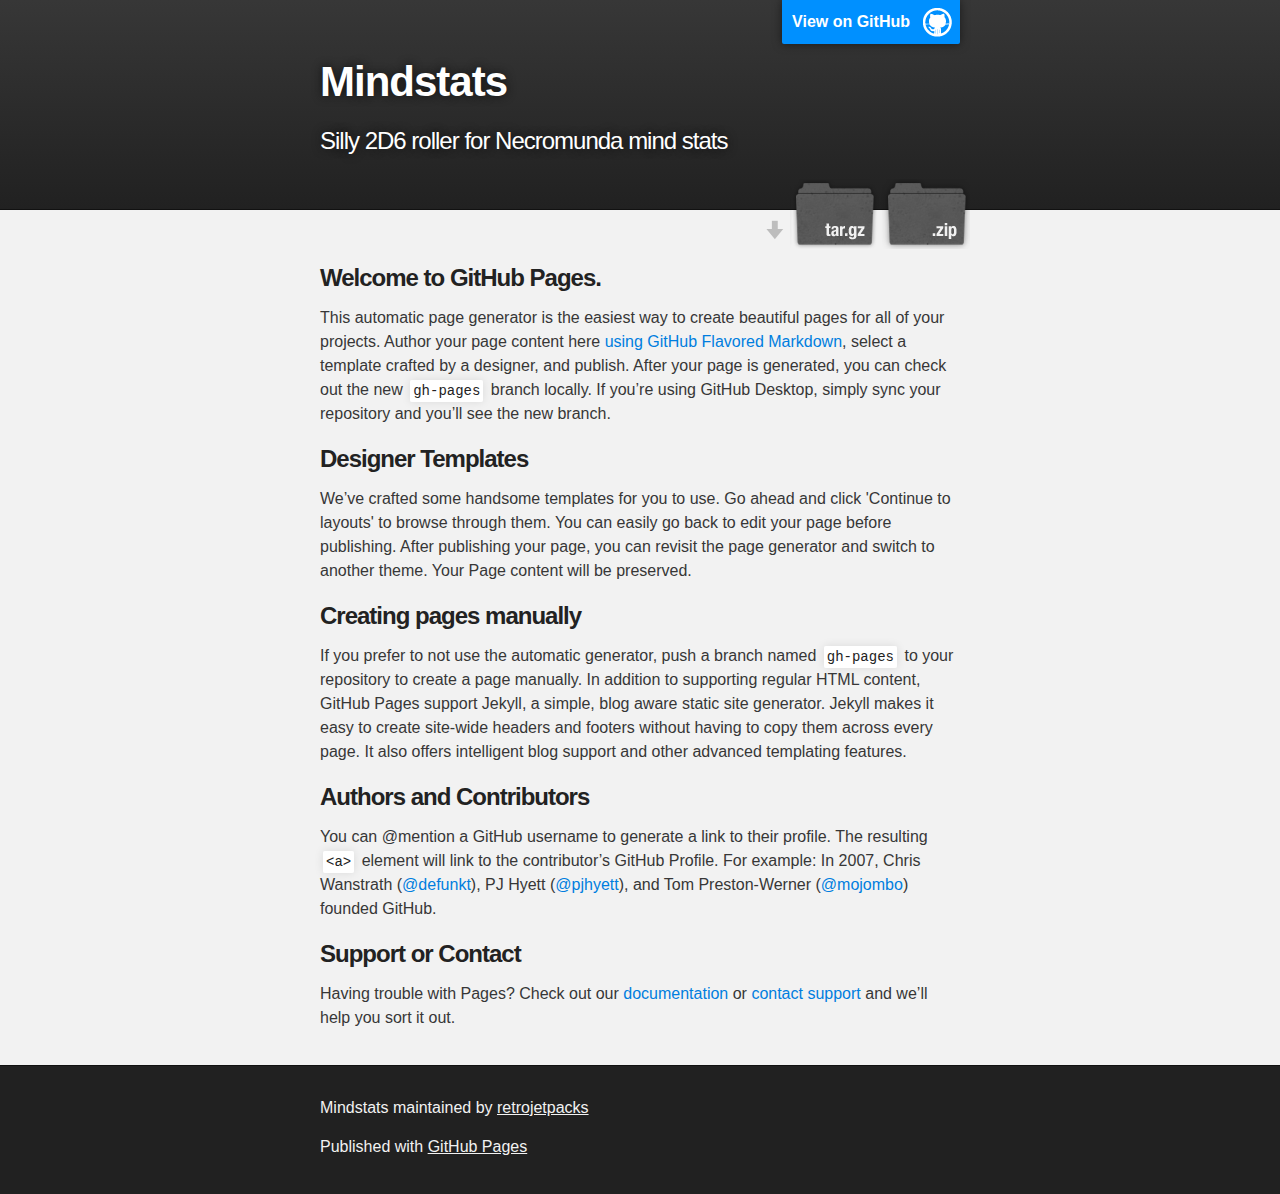
<file: index.html>
<!DOCTYPE html>
<html>

  <head>
    <meta charset='utf-8'>
    <meta http-equiv="X-UA-Compatible" content="chrome=1">
    <meta name="description" content="Mindstats : Silly 2D6 roller for Necromunda mind stats">

    <link rel="stylesheet" type="text/css" media="screen" href="stylesheets/stylesheet.css">

    <title>Mindstats</title>
  </head>

  <body>

    <!-- HEADER -->
    <div id="header_wrap" class="outer">
        <header class="inner">
          <a id="forkme_banner" href="https://github.com/retrojetpacks/mindStats">View on GitHub</a>

          <h1 id="project_title">Mindstats</h1>
          <h2 id="project_tagline">Silly 2D6 roller for Necromunda mind stats</h2>

            <section id="downloads">
              <a class="zip_download_link" href="https://github.com/retrojetpacks/mindStats/zipball/master">Download this project as a .zip file</a>
              <a class="tar_download_link" href="https://github.com/retrojetpacks/mindStats/tarball/master">Download this project as a tar.gz file</a>
            </section>
        </header>
    </div>

    <!-- MAIN CONTENT -->
    <div id="main_content_wrap" class="outer">
      <section id="main_content" class="inner">
        <h3>
<a id="welcome-to-github-pages" class="anchor" href="#welcome-to-github-pages" aria-hidden="true"><span aria-hidden="true" class="octicon octicon-link"></span></a>Welcome to GitHub Pages.</h3>
<p>This automatic page generator is the easiest way to create beautiful pages for all of your projects. Author your page content here <a href="https://guides.github.com/features/mastering-markdown/">using GitHub Flavored Markdown</a>, select a template crafted by a designer, and publish. After your page is generated, you can check out the new <code>gh-pages</code> branch locally. If you’re using GitHub Desktop, simply sync your repository and you’ll see the new branch.</p>
<h3>
<a id="designer-templates" class="anchor" href="#designer-templates" aria-hidden="true"><span aria-hidden="true" class="octicon octicon-link"></span></a>Designer Templates</h3>
<p>We’ve crafted some handsome templates for you to use. Go ahead and click 'Continue to layouts' to browse through them. You can easily go back to edit your page before publishing. After publishing your page, you can revisit the page generator and switch to another theme. Your Page content will be preserved.</p>
<h3>
<a id="creating-pages-manually" class="anchor" href="#creating-pages-manually" aria-hidden="true"><span aria-hidden="true" class="octicon octicon-link"></span></a>Creating pages manually</h3>
<p>If you prefer to not use the automatic generator, push a branch named <code>gh-pages</code> to your repository to create a page manually. In addition to supporting regular HTML content, GitHub Pages support Jekyll, a simple, blog aware static site generator. Jekyll makes it easy to create site-wide headers and footers without having to copy them across every page. It also offers intelligent blog support and other advanced templating features.</p>
<h3>
<a id="authors-and-contributors" class="anchor" href="#authors-and-contributors" aria-hidden="true"><span aria-hidden="true" class="octicon octicon-link"></span></a>Authors and Contributors</h3>
<p>You can @mention a GitHub username to generate a link to their profile. The resulting <code>&lt;a&gt;</code> element will link to the contributor’s GitHub Profile. For example: In 2007, Chris Wanstrath (<a class="user-mention" data-hovercard-type="user" data-hovercard-url="/users/defunkt/hovercard" data-octo-click="hovercard-link-click" data-octo-dimensions="link_type:self" href="https://github.com/defunkt">@defunkt</a>), PJ Hyett (<a class="user-mention" data-hovercard-type="user" data-hovercard-url="/users/pjhyett/hovercard" data-octo-click="hovercard-link-click" data-octo-dimensions="link_type:self" href="https://github.com/pjhyett">@pjhyett</a>), and Tom Preston-Werner (<a class="user-mention" data-hovercard-type="user" data-hovercard-url="/users/mojombo/hovercard" data-octo-click="hovercard-link-click" data-octo-dimensions="link_type:self" href="https://github.com/mojombo">@mojombo</a>) founded GitHub.</p>
<h3>
<a id="support-or-contact" class="anchor" href="#support-or-contact" aria-hidden="true"><span aria-hidden="true" class="octicon octicon-link"></span></a>Support or Contact</h3>
<p>Having trouble with Pages? Check out our <a href="https://help.github.com/pages">documentation</a> or <a href="https://github.com/contact">contact support</a> and we’ll help you sort it out.</p>
      </section>
    </div>

    <!-- FOOTER  -->
    <div id="footer_wrap" class="outer">
      <footer class="inner">
        <p class="copyright">Mindstats maintained by <a href="https://github.com/retrojetpacks">retrojetpacks</a></p>
        <p>Published with <a href="https://pages.github.com">GitHub Pages</a></p>
      </footer>
    </div>

    

  </body>
</html>
</file>
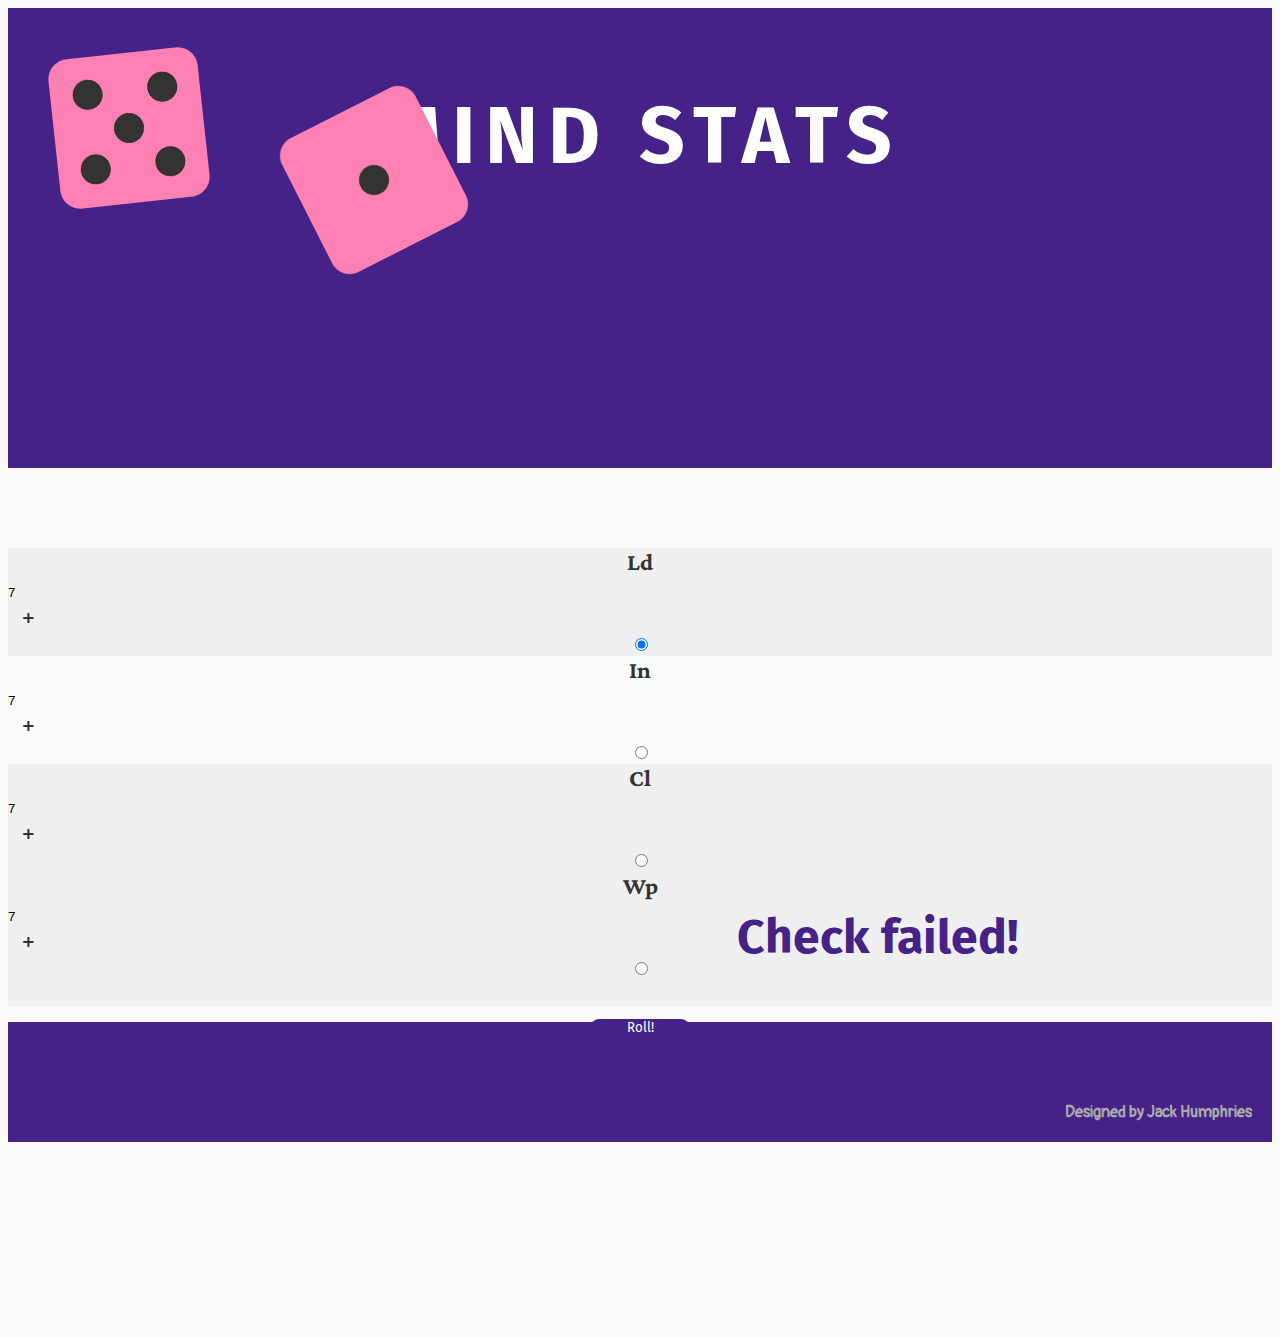
<file: Dice_Roller/index.html>
<!DOCTYPE html>
<html lang="en" dir="ltr">

<head>
  <meta charset="utf-8">
  <title>Dice Roller</title>

  <!-- Bootstrap CSS -->
  <link rel="stylesheet" href="https://stackpath.bootstrapcdn.com/bootstrap/4.5.0/css/bootstrap.min.css" integrity="sha384-9aIt2nRpC12Uk9gS9baDl411NQApFmC26EwAOH8WgZl5MYYxFfc+NcPb1dKGj7Sk" crossorigin="anonymous">

  <!-- Style sheet -->
  <link rel="stylesheet" href="styles.css">

  <!-- Fonts -->
  <link href="https://fonts.googleapis.com/css2?family=Crimson+Pro&family=Fira+Sans:wght@700&display=swap" rel="stylesheet">
  <link href="https://fonts.googleapis.com/css2?family=Pangolin&display=swap" rel="stylesheet">

</head>


<body>

  <section id="Header">
    <div>
      <h1 id="Title">MIND STATS</h1>
    </div>
  </section>

  <section id="Body">
    <div class="row body-row">

      <div class="col-2 col-md-3 left-border">
      </div>

      <div class="col-8 col-md-2 stats">
        <div class="row stat-row-odd">
          <div class="col-3 stat">
            Ld
          </div>
          <div class="col-6 stat-val">
            <input type="number" name="stat-val" id="Ld" value="7" min="2" max="12">+
          </div>
          <div class="col-2 stat-check">
            <input type="radio" name="stat-rad" value="Ld" checked="checked">
          </div>
        </div>

        <div class="row stat-row-even">
          <div class="col-3 stat">
            In
          </div>
          <div class="col-6 stat-val">
            <input type="number" name="stat-val" id="In" value="7" min="2" max="12">+
          </div>
          <div class="col-2 stat-check">
            <input type="radio" name="stat-rad" value="In">
          </div>
        </div>

        <div class="row stat-row-odd">
          <div class="col-3 stat">
            Cl
          </div>
          <div class="col-6 stat-val">
            <input type="number" name="stat-val" id="Cl" value="7" min="2" max="12">+
          </div>
          <div class="col-2 stat-check">
            <input type="radio" name="stat-rad" value="Cl">
          </div>
        </div>

        <div class="row stat-row-even">
          <div class="col-3 stat">
            Wp
          </div>
          <div class="col-6 stat-val">
            <input type="number" name="stat-val" id="Wp" value="7" min="2" max="12">+
          </div>
          <div class="col-2 stat-check">
            <input type="radio" name="stat-rad" value="Wp">
          </div>
        </div>
  <div class="button-box">
    <button class="roll-btn" onclick="rollDice()" ontype="button" name="button">Roll!</button>
  </div>
      </div>

      <div class="col-12 col-md-6 dice-pane">
        <img class="die" id="die-A" src="images/d-1.png" alt="first-die">
        <img class="die" id="die-B" src="images/d-2.png" alt="second-die">
      </div>


    </div>
  </section>

<section id="Result">
<h2 class="check-result">Check passed!</h2>
</section>

<section id="Footer">
  <div class="foot">
    <h3 class="foot-text">Designed by Jack Humphries</h3>
  </div>
</section>


  <!-- jQuery first, then Popper.js, then Bootstrap JS -->
  <script src="https://code.jquery.com/jquery-3.5.1.slim.min.js" integrity="sha384-DfXdz2htPH0lsSSs5nCTpuj/zy4C+OGpamoFVy38MVBnE+IbbVYUew+OrCXaRkfj" crossorigin="anonymous"></script>
  <script src="https://cdn.jsdelivr.net/npm/popper.js@1.16.0/dist/umd/popper.min.js" integrity="sha384-Q6E9RHvbIyZFJoft+2mJbHaEWldlvI9IOYy5n3zV9zzTtmI3UksdQRVvoxMfooAo" crossorigin="anonymous"></script>
  <script src="https://stackpath.bootstrapcdn.com/bootstrap/4.5.0/js/bootstrap.min.js" integrity="sha384-OgVRvuATP1z7JjHLkuOU7Xw704+h835Lr+6QL9UvYjZE3Ipu6Tp75j7Bh/kR0JKI" crossorigin="anonymous"></script>

  <!-- Dice Javascript -->
  <script src="index.js" charset="utf-8"></script>

</body>

</html>
</file>
<file: stylesheets/stylesheet.css>
/*******************************************************************************
Slate Theme for GitHub Pages
by Jason Costello, @jsncostello
*******************************************************************************/

@import url(github-light.css);

/*******************************************************************************
MeyerWeb Reset
*******************************************************************************/

html, body, div, span, applet, object, iframe,
h1, h2, h3, h4, h5, h6, p, blockquote, pre,
a, abbr, acronym, address, big, cite, code,
del, dfn, em, img, ins, kbd, q, s, samp,
small, strike, strong, sub, sup, tt, var,
b, u, i, center,
dl, dt, dd, ol, ul, li,
fieldset, form, label, legend,
table, caption, tbody, tfoot, thead, tr, th, td,
article, aside, canvas, details, embed,
figure, figcaption, footer, header, hgroup,
menu, nav, output, ruby, section, summary,
time, mark, audio, video {
  margin: 0;
  padding: 0;
  border: 0;
  font: inherit;
  vertical-align: baseline;
}

/* HTML5 display-role reset for older browsers */
article, aside, details, figcaption, figure,
footer, header, hgroup, menu, nav, section {
  display: block;
}

ol, ul {
  list-style: none;
}

table {
  border-collapse: collapse;
  border-spacing: 0;
}

/*******************************************************************************
Theme Styles
*******************************************************************************/

body {
  box-sizing: border-box;
  color:#373737;
  background: #212121;
  font-size: 16px;
  font-family: 'Myriad Pro', Calibri, Helvetica, Arial, sans-serif;
  line-height: 1.5;
  -webkit-font-smoothing: antialiased;
}

h1, h2, h3, h4, h5, h6 {
  margin: 10px 0;
  font-weight: 700;
  color:#222222;
  font-family: 'Lucida Grande', 'Calibri', Helvetica, Arial, sans-serif;
  letter-spacing: -1px;
}

h1 {
  font-size: 36px;
  font-weight: 700;
}

h2 {
  padding-bottom: 10px;
  font-size: 32px;
  background: url('../images/bg_hr.png') repeat-x bottom;
}

h3 {
  font-size: 24px;
}

h4 {
  font-size: 21px;
}

h5 {
  font-size: 18px;
}

h6 {
  font-size: 16px;
}

p {
  margin: 10px 0 15px 0;
}

footer p {
  color: #f2f2f2;
}

a {
  text-decoration: none;
  color: #007edf;
  text-shadow: none;

  transition: color 0.5s ease;
  transition: text-shadow 0.5s ease;
  -webkit-transition: color 0.5s ease;
  -webkit-transition: text-shadow 0.5s ease;
  -moz-transition: color 0.5s ease;
  -moz-transition: text-shadow 0.5s ease;
  -o-transition: color 0.5s ease;
  -o-transition: text-shadow 0.5s ease;
  -ms-transition: color 0.5s ease;
  -ms-transition: text-shadow 0.5s ease;
}

a:hover, a:focus {text-decoration: underline;}

footer a {
  color: #F2F2F2;
  text-decoration: underline;
}

em {
  font-style: italic;
}

strong {
  font-weight: bold;
}

img {
  position: relative;
  margin: 0 auto;
  max-width: 739px;
  padding: 5px;
  margin: 10px 0 10px 0;
  border: 1px solid #ebebeb;

  box-shadow: 0 0 5px #ebebeb;
  -webkit-box-shadow: 0 0 5px #ebebeb;
  -moz-box-shadow: 0 0 5px #ebebeb;
  -o-box-shadow: 0 0 5px #ebebeb;
  -ms-box-shadow: 0 0 5px #ebebeb;
}

p img {
  display: inline;
  margin: 0;
  padding: 0;
  vertical-align: middle;
  text-align: center;
  border: none;
}

pre, code {
  width: 100%;
  color: #222;
  background-color: #fff;

  font-family: Monaco, "Bitstream Vera Sans Mono", "Lucida Console", Terminal, monospace;
  font-size: 14px;

  border-radius: 2px;
  -moz-border-radius: 2px;
  -webkit-border-radius: 2px;
}

pre {
  width: 100%;
  padding: 10px;
  box-shadow: 0 0 10px rgba(0,0,0,.1);
  overflow: auto;
}

code {
  padding: 3px;
  margin: 0 3px;
  box-shadow: 0 0 10px rgba(0,0,0,.1);
}

pre code {
  display: block;
  box-shadow: none;
}

blockquote {
  color: #666;
  margin-bottom: 20px;
  padding: 0 0 0 20px;
  border-left: 3px solid #bbb;
}


ul, ol, dl {
  margin-bottom: 15px
}

ul {
  list-style-position: inside;
  list-style: disc;
  padding-left: 20px;
}

ol {
  list-style-position: inside;
  list-style: decimal;
  padding-left: 20px;
}

dl dt {
  font-weight: bold;
}

dl dd {
  padding-left: 20px;
  font-style: italic;
}

dl p {
  padding-left: 20px;
  font-style: italic;
}

hr {
  height: 1px;
  margin-bottom: 5px;
  border: none;
  background: url('../images/bg_hr.png') repeat-x center;
}

table {
  border: 1px solid #373737;
  margin-bottom: 20px;
  text-align: left;
 }

th {
  font-family: 'Lucida Grande', 'Helvetica Neue', Helvetica, Arial, sans-serif;
  padding: 10px;
  background: #373737;
  color: #fff;
 }

td {
  padding: 10px;
  border: 1px solid #373737;
 }

form {
  background: #f2f2f2;
  padding: 20px;
}

/*******************************************************************************
Full-Width Styles
*******************************************************************************/

.outer {
  width: 100%;
}

.inner {
  position: relative;
  max-width: 640px;
  padding: 20px 10px;
  margin: 0 auto;
}

#forkme_banner {
  display: block;
  position: absolute;
  top:0;
  right: 10px;
  z-index: 10;
  padding: 10px 50px 10px 10px;
  color: #fff;
  background: url('../images/blacktocat.png') #0090ff no-repeat 95% 50%;
  font-weight: 700;
  box-shadow: 0 0 10px rgba(0,0,0,.5);
  border-bottom-left-radius: 2px;
  border-bottom-right-radius: 2px;
}

#header_wrap {
  background: #212121;
  background: -moz-linear-gradient(top, #373737, #212121);
  background: -webkit-linear-gradient(top, #373737, #212121);
  background: -ms-linear-gradient(top, #373737, #212121);
  background: -o-linear-gradient(top, #373737, #212121);
  background: linear-gradient(top, #373737, #212121);
}

#header_wrap .inner {
  padding: 50px 10px 30px 10px;
}

#project_title {
  margin: 0;
  color: #fff;
  font-size: 42px;
  font-weight: 700;
  text-shadow: #111 0px 0px 10px;
}

#project_tagline {
  color: #fff;
  font-size: 24px;
  font-weight: 300;
  background: none;
  text-shadow: #111 0px 0px 10px;
}

#downloads {
  position: absolute;
  width: 210px;
  z-index: 10;
  bottom: -40px;
  right: 0;
  height: 70px;
  background: url('../images/icon_download.png') no-repeat 0% 90%;
}

.zip_download_link {
  display: block;
  float: right;
  width: 90px;
  height:70px;
  text-indent: -5000px;
  overflow: hidden;
  background: url(../images/sprite_download.png) no-repeat bottom left;
}

.tar_download_link {
  display: block;
  float: right;
  width: 90px;
  height:70px;
  text-indent: -5000px;
  overflow: hidden;
  background: url(../images/sprite_download.png) no-repeat bottom right;
  margin-left: 10px;
}

.zip_download_link:hover {
  background: url(../images/sprite_download.png) no-repeat top left;
}

.tar_download_link:hover {
  background: url(../images/sprite_download.png) no-repeat top right;
}

#main_content_wrap {
  background: #f2f2f2;
  border-top: 1px solid #111;
  border-bottom: 1px solid #111;
}

#main_content {
  padding-top: 40px;
}

#footer_wrap {
  background: #212121;
}



/*******************************************************************************
Small Device Styles
*******************************************************************************/

@media screen and (max-width: 480px) {
  body {
    font-size:14px;
  }

  #downloads {
    display: none;
  }

  .inner {
    min-width: 320px;
    max-width: 480px;
  }

  #project_title {
  font-size: 32px;
  }

  h1 {
    font-size: 28px;
  }

  h2 {
    font-size: 24px;
  }

  h3 {
    font-size: 21px;
  }

  h4 {
    font-size: 18px;
  }

  h5 {
    font-size: 14px;
  }

  h6 {
    font-size: 12px;
  }

  code, pre {
    min-width: 320px;
    max-width: 480px;
    font-size: 11px;
  }

}
</file>
<file: Dice_Roller/styles.css>
body{
  font-family: 'Crimson Pro';
  text-align: center;
  background-color: #fafafa;

}

h1, h2, h3, h4, h5, h6 {
  font-family: 'Crimson Pro';
}

#Header{
  /* margin-bottom: 50px; */
  background-color: #442288;
}

#Title{
  font-family: 'Fira Sans';
  font-size: 5rem;
  letter-spacing: 10px;
  text-align: center;
  padding: 80px;
  color: #fff;
  margin: 0;
  height: 300px;
}


/* ------- Stat panel -------- */

#Body{
  height: 400px;
}

.left-border{
  padding: 0;
}

.body-row{
  padding-top: 80px;
}

.stats{
  font-family: 'Crimson Pro';
  font-size: 1.5rem;
  color: #333333;
  font-weight: bolder;
}

.stat-row{
  padding: 0;
}

.stat-row-odd{
  background-color:  #efefef;
}
.stat-row-even{
  background-color: inherit;
}

.stat{
  padding: 0;
}

input[type=number], .stat-val{
  width: 40px;
  background-color: inherit;
  border-width: 0;
  padding: 0;
}

.stat-check{
  padding: 0;
}

/* =-------------- Roll  button ------------- */
.button-box{
  padding-top: 30px;
}

.roll-btn{
  background-color:  #442288;
  color: #fff;
  border: none;
  border-radius: 15px;
  width: 100px;
  font-family: 'Fira Sans';
}
.roll-btn:hover{
  background-color: #fa7fb2;
  color:  #fff;
}


/* --------------- Die Panel --------------- */
.dice-pane{
  padding: 0;
  height: 300px;
}
.die{
  position: absolute;
  width: 150px;
  height: 150px;
}

#die-A{
  top: 10%;
  left: 10%;
  transform: rotate(20deg);
}

#die-B{
  bottom: 10%;
  right: 10%;
  transform: rotate(80deg);
}


/* Check result panel */

.check-result{
  background-color: #efefef;
  text-align: right;
  padding: 40px 20%;
  font-family: 'Fira Sans';
  font-size: 3rem;
  color: #442288;
  margin: 0;
}

/* Footer */

.foot{
  background-color: #442288;

}

.foot-text{
  font-size: 1rem;
  color: #aaaaaa;
  text-align: right;
  padding: 80px 20px 20px;
  font-family: 'Pangolin';
}
</file>
